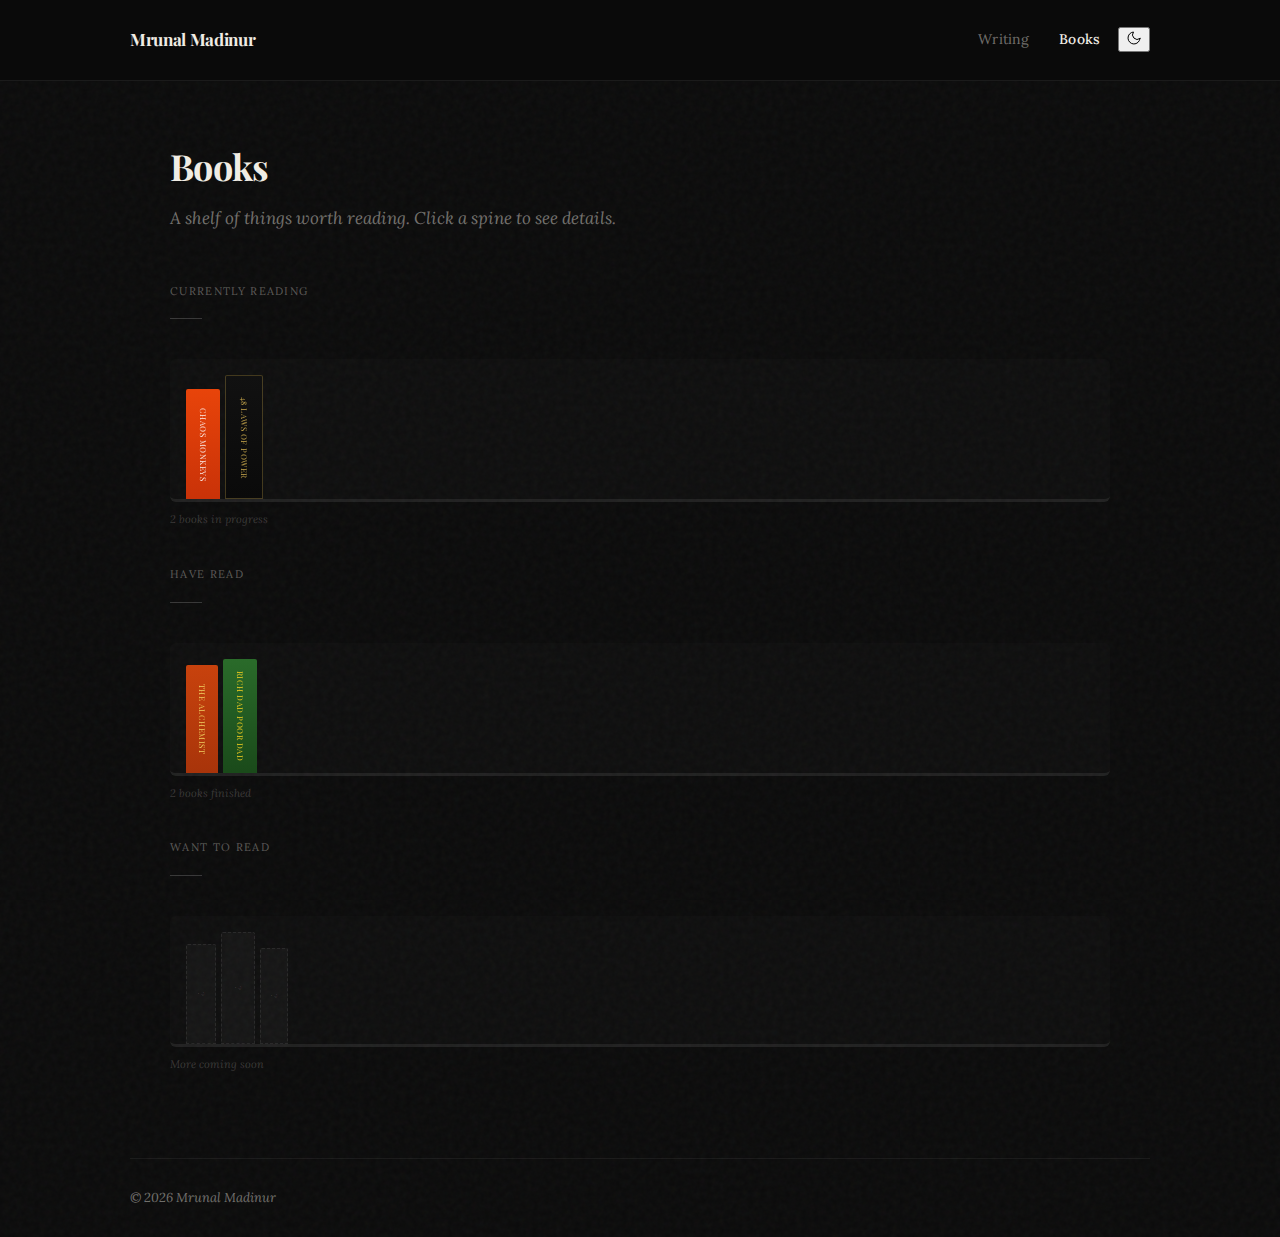
<file: books.html>
<!doctype html>
<html lang="en">
<head>
  <meta charset="utf-8">
  <meta name="viewport" content="width=device-width,initial-scale=1">
  <title>Books — Mrunal Madinur</title>
  <link rel="stylesheet" href="css/style.css">
  <link rel="icon" type="image/png" href="favicon.png?v=4">
  <style>
    /* ---- SHELF ---- */
    .shelf-wrap {
      padding: 16px 16px 0;
      background: rgba(255,255,255,0.015);
      border-radius: 6px;
      margin-bottom: 8px;
      border-bottom: 3px solid rgba(255,255,255,0.08);
    }
    .shelf {
      display: flex;
      gap: 5px;
      align-items: flex-end;
    }
    .shelf-hint {
      font-family: 'Lora', serif;
      font-size: 11px;
      color: rgba(240,236,228,0.2);
      font-style: italic;
      margin: 6px 0 36px;
    }

    /* ---- BOOK FLIP ---- */
    .book-flip {
      perspective: 600px;
      cursor: pointer;
      flex-shrink: 0;
      position: relative;
    }
    .book-inner {
      transform-style: preserve-3d;
      transition: transform 0.4s cubic-bezier(0.4, 0, 0.2, 1);
    }
    .book-flip:hover .book-inner {
      transform: rotateY(-25deg);
    }
    .book-spine-face {
      border-radius: 2px 2px 0 0;
      display: flex;
      align-items: center;
      justify-content: center;
      writing-mode: vertical-rl;
      text-orientation: mixed;
      font-family: 'Playfair Display', serif;
      font-size: 8px;
      letter-spacing: 0.06em;
    }

    /* ---- EMPTY SPINES ---- */
    .spine {
      position: relative;
      cursor: pointer;
      flex-shrink: 0;
    }
    .spine-inner {
      border-radius: 2px 2px 0 0;
      display: flex;
      align-items: center;
      justify-content: center;
      writing-mode: vertical-rl;
      text-orientation: mixed;
      font-family: 'Playfair Display', serif;
      font-size: 8px;
      letter-spacing: 0.06em;
    }
    .spine-empty .spine-inner {
      background: rgba(255,255,255,0.03);
      border: 1px dashed rgba(255,255,255,0.08);
      color: rgba(255,255,255,0.15);
    }

    /* ---- TOOLTIPS ---- */
    .tooltip {
      position: absolute;
      bottom: calc(100% + 8px);
      left: 50%;
      transform: translateX(-50%);
      background: #1a1a1a;
      border: 0.5px solid rgba(255,255,255,0.12);
      border-radius: 6px;
      padding: 10px 14px;
      white-space: nowrap;
      opacity: 0;
      pointer-events: none;
      transition: opacity 0.15s ease;
      z-index: 100;
    }
    .book-flip:hover .tooltip,
    .spine:hover .tooltip {
      opacity: 1;
    }
    .tooltip-title {
      font-family: 'Playfair Display', serif;
      font-size: 12px;
      font-weight: 700;
      color: #f0ece4;
      margin-bottom: 2px;
    }
    .tooltip-author {
      font-size: 11px;
      color: rgba(240,236,228,0.45);
      font-style: italic;
    }

    /* ---- MODAL OVERLAY ---- */
    .overlay {
      position: fixed;
      inset: 0;
      background: rgba(0,0,0,0.75);
      z-index: 9999;
      display: flex;
      align-items: center;
      justify-content: center;
      opacity: 0;
      pointer-events: none;
      transition: opacity 0.3s ease;
      backdrop-filter: blur(4px);
    }
    .overlay.active {
      opacity: 1;
      pointer-events: all;
    }
    .modal {
      background: #111;
      border: 0.5px solid rgba(255,255,255,0.1);
      border-radius: 12px;
      padding: 32px;
      max-width: 480px;
      width: 90%;
      display: flex;
      gap: 24px;
      align-items: flex-start;
      transform: scale(0.92) translateY(12px);
      transition: transform 0.3s cubic-bezier(0.34, 1.56, 0.64, 1);
      position: relative;
    }
    .overlay.active .modal {
      transform: scale(1) translateY(0);
    }
    @keyframes flipIn {
      from { transform: rotateY(-90deg); opacity: 0; }
      to   { transform: rotateY(0deg);   opacity: 1; }
    }
    .modal-cover {
      min-width: 90px;
      animation: flipIn 0.5s cubic-bezier(0.34, 1.56, 0.64, 1) forwards;
    }
    .modal-info { flex: 1; }
    .modal-title {
      font-family: 'Playfair Display', serif;
      font-size: 18px;
      font-weight: 700;
      color: #f0ece4;
      margin: 0 0 4px;
    }
    .modal-author {
      font-size: 13px;
      color: rgba(240,236,228,0.45);
      font-style: italic;
      margin: 0 0 14px;
    }
    .modal-desc {
      font-size: 13px;
      color: rgba(240,236,228,0.65);
      line-height: 1.7;
      margin: 0 0 16px;
    }
    .modal-quote {
      border-left: 2px solid rgba(255,255,255,0.15);
      padding-left: 12px;
      font-size: 12px;
      color: rgba(240,236,228,0.45);
      font-style: italic;
      line-height: 1.65;
    }
    .modal-close {
      position: absolute;
      top: 14px;
      right: 16px;
      background: none;
      border: none;
      color: rgba(255,255,255,0.3);
      font-size: 18px;
      cursor: pointer;
      transition: color 0.15s;
      line-height: 1;
    }
    .modal-close:hover { color: #f0ece4; }

    /* ---- LIGHT MODE ---- */
    html.light .shelf-wrap { background: rgba(0,0,0,0.02); border-bottom-color: rgba(0,0,0,0.1); }
    html.light .shelf-hint { color: rgba(0,0,0,0.3); }
    html.light .tooltip { background: #f5f2ec; border-color: rgba(0,0,0,0.1); }
    html.light .tooltip-title { color: #111; }
    html.light .tooltip-author { color: rgba(0,0,0,0.45); }
    html.light .modal { background: #f5f2ec; border-color: rgba(0,0,0,0.1); }
    html.light .modal-title { color: #111; }
    html.light .modal-author { color: rgba(0,0,0,0.45); }
    html.light .modal-desc { color: rgba(0,0,0,0.6); }
    html.light .modal-quote { color: rgba(0,0,0,0.4); border-left-color: rgba(0,0,0,0.15); }
    html.light .modal-close { color: rgba(0,0,0,0.3); }
    html.light .modal-close:hover { color: #111; }
  </style>
</head>
<body>

<header class="site-header">
  <div class="header-inner">
    <div class="brand">
      <a class="site-title" href="index.html">Mrunal Madinur</a>
    </div>
    <nav class="primary-nav" role="navigation" aria-label="Primary">
      <a href="index.html" class="nav-link">Writing</a>
      <a href="books.html" class="nav-link" aria-current="page">Books</a>
      <button class="theme-toggle" id="themeToggle" aria-label="Toggle light/dark mode">
        <svg id="themeIcon" xmlns="http://www.w3.org/2000/svg" width="16" height="16" viewBox="0 0 24 24" fill="none" stroke="currentColor" stroke-width="1.5" stroke-linecap="round">
          <path d="M21 12.79A9 9 0 1 1 11.21 3a7 7 0 0 0 9.79 9.79z"/>
        </svg>
      </button>
    </nav>
  </div>
</header>

<div class="container">
  <main>

    <h1 class="hero-title">Books</h1>
    <p class="lead">A shelf of things worth reading. Click a spine to see details.</p>

    <!-- CURRENTLY READING -->
    <p class="eyebrow">Currently reading</p>
    <div class="divider"></div>
    <div class="shelf-wrap">
      <div class="shelf">

        <div class="book-flip" onclick="openBook('chaos')">
          <div class="book-inner">
            <div class="book-spine-face" style="width:34px;height:110px;background:linear-gradient(180deg,#e8440a,#c93208);color:rgba(255,255,255,0.9);">CHAOS MONKEYS</div>
          </div>
          <div class="tooltip">
            <div class="tooltip-title">Chaos Monkeys</div>
            <div class="tooltip-author">Antonio Garcia Martinez</div>
          </div>
        </div>

        <div class="book-flip" onclick="openBook('laws')">
          <div class="book-inner">
            <div class="book-spine-face" style="width:38px;height:124px;background:linear-gradient(180deg,#111,#0a0a0a);color:#c9a84c;border:1px solid rgba(201,168,76,0.3);">48 LAWS OF POWER</div>
          </div>
          <div class="tooltip">
            <div class="tooltip-title">48 Laws of Power</div>
            <div class="tooltip-author">Robert Greene</div>
          </div>
        </div>

      </div>
    </div>
    <p class="shelf-hint">2 books in progress</p>

    <!-- HAVE READ -->
    <p class="eyebrow">Have read</p>
    <div class="divider"></div>
    <div class="shelf-wrap">
      <div class="shelf">

        <div class="book-flip" onclick="openBook('alchemist')">
          <div class="book-inner">
            <div class="book-spine-face" style="width:32px;height:108px;background:linear-gradient(180deg,#c8420d,#a8340a);color:#f0d060;">THE ALCHEMIST</div>
          </div>
          <div class="tooltip">
            <div class="tooltip-title">The Alchemist</div>
            <div class="tooltip-author">Paulo Coelho</div>
          </div>
        </div>

        <div class="book-flip" onclick="openBook('richdad')">
          <div class="book-inner">
            <div class="book-spine-face" style="width:34px;height:114px;background:linear-gradient(180deg,#2a6b2a,#1a4a1a);color:#f5d020;">RICH DAD POOR DAD</div>
          </div>
          <div class="tooltip">
            <div class="tooltip-title">Rich Dad Poor Dad</div>
            <div class="tooltip-author">Robert Kiyosaki</div>
          </div>
        </div>

      </div>
    </div>
    <p class="shelf-hint">2 books finished</p>

    <!-- WANT TO READ -->
    <p class="eyebrow">Want to read</p>
    <div class="divider"></div>
    <div class="shelf-wrap">
      <div class="shelf">
        <div class="spine spine-empty" tabindex="0">
          <div class="spine-inner" style="width:30px;height:100px;">?</div>
          <div class="tooltip"><div class="tooltip-title">Coming soon</div><div class="tooltip-author">Your next read</div></div>
        </div>
        <div class="spine spine-empty" tabindex="0">
          <div class="spine-inner" style="width:34px;height:112px;">?</div>
          <div class="tooltip"><div class="tooltip-title">Coming soon</div><div class="tooltip-author">Your next read</div></div>
        </div>
        <div class="spine spine-empty" tabindex="0">
          <div class="spine-inner" style="width:28px;height:96px;">?</div>
          <div class="tooltip"><div class="tooltip-title">Coming soon</div><div class="tooltip-author">Your next read</div></div>
        </div>
      </div>
    </div>
    <p class="shelf-hint">More coming soon</p>

  </main>
  <footer class="footer">
    <div>© 2026 Mrunal Madinur</div>
  </footer>
</div>

<!-- MODAL -->
<div class="overlay" id="overlay" onclick="closeBook(event)">
  <div class="modal" id="modal">
    <button class="modal-close" onclick="closeBook(null, true)">✕</button>
    <div class="modal-cover" id="modalCover"></div>
    <div class="modal-info">
      <div class="modal-title" id="modalTitle"></div>
      <div class="modal-author" id="modalAuthor"></div>
      <p class="modal-desc" id="modalDesc"></p>
      <div class="modal-quote" id="modalQuote"></div>
    </div>
  </div>
</div>

<!-- LIGHT / DARK MODE -->
<script>
  const toggle = document.getElementById('themeToggle');
  const icon = document.getElementById('themeIcon');
  const moonPath = '<path d="M21 12.79A9 9 0 1 1 11.21 3a7 7 0 0 0 9.79 9.79z"/>';
  const sunPath = '<circle cx="12" cy="12" r="5"/><line x1="12" y1="1" x2="12" y2="3"/><line x1="12" y1="21" x2="12" y2="23"/><line x1="4.22" y1="4.22" x2="5.64" y2="5.64"/><line x1="18.36" y1="18.36" x2="19.78" y2="19.78"/><line x1="1" y1="12" x2="3" y2="12"/><line x1="21" y1="12" x2="23" y2="12"/><line x1="4.22" y1="19.78" x2="5.64" y2="18.36"/><line x1="18.36" y1="5.64" x2="19.78" y2="4.22"/>';
  if (localStorage.getItem('theme') === 'light') {
    document.documentElement.classList.add('light');
    icon.innerHTML = sunPath;
  }
  toggle.addEventListener('click', () => {
    const isLight = document.documentElement.classList.toggle('light');
    localStorage.setItem('theme', isLight ? 'light' : 'dark');
    icon.innerHTML = isLight ? sunPath : moonPath;
  });
</script>

<!-- BOOK MODAL -->
<script>
  const books = {
    chaos: {
      title: 'Chaos Monkeys',
      author: 'Antonio Garcia Martinez',
      cover: 'images/chaos-monkeys.jpg',
      spine: 'linear-gradient(180deg,#e8440a,#c93208)',
      spineColor: 'rgba(255,255,255,0.9)',
      desc: 'A raw, insider account of Silicon Valley — startups, Facebook, and the chaos behind the curtain of the tech industry.',
      quote: '"In the tech industry, as in nature, chaos is not the exception. It is the rule."'
    },
    laws: {
      title: '48 Laws of Power',
      author: 'Robert Greene',
      cover: 'images/48-laws.jpg',
      spine: 'linear-gradient(180deg,#111,#0a0a0a)',
      spineColor: '#c9a84c',
      desc: 'A guide to power, strategy, and human nature. Greene distills 3,000 years of history into 48 timeless laws.',
      quote: '"Never outshine the master. Make those above you feel comfortably superior."'
    },
    alchemist: {
      title: 'The Alchemist',
      author: 'Paulo Coelho',
      cover: 'images/alchemist.jpg',
      spine: 'linear-gradient(180deg,#c8420d,#a8340a)',
      spineColor: '#f0d060',
      desc: 'A timeless story about following your dreams and listening to your heart. One of the most read books in history.',
      quote: '"When you want something, all the universe conspires in helping you to achieve it."'
    },
    richdad: {
      title: 'Rich Dad Poor Dad',
      author: 'Robert Kiyosaki',
      cover: 'images/rich-dad.jpg',
      spine: 'linear-gradient(180deg,#2a6b2a,#1a4a1a)',
      spineColor: '#f5d020',
      desc: 'A personal finance classic that challenges conventional thinking about money, assets, and building wealth.',
      quote: '"The poor and the middle class work for money. The rich have money work for them."'
    }
  };

  function openBook(id) {
    const b = books[id];
    const cover = document.getElementById('modalCover');
    cover.innerHTML = `<img src="${b.cover}"
      style="width:90px;height:130px;object-fit:cover;border-radius:3px;box-shadow:4px 4px 20px rgba(0,0,0,0.6);"
      onerror="this.outerHTML='<div style=\'width:90px;height:130px;background:${b.spine};border-radius:3px;box-shadow:4px 4px 20px rgba(0,0,0,0.6);display:flex;align-items:center;justify-content:center;writing-mode:vertical-rl;font-family:Playfair Display,serif;font-size:9px;color:${b.spineColor};letter-spacing:0.06em;padding:8px;text-align:center;\'>${b.title}</div>'">`;
    cover.style.animation = 'none';
    cover.offsetHeight;
    cover.style.animation = 'flipIn 0.5s cubic-bezier(0.34, 1.56, 0.64, 1) forwards';
    document.getElementById('modalTitle').textContent = b.title;
    document.getElementById('modalAuthor').textContent = b.author;
    document.getElementById('modalDesc').textContent = b.desc;
    document.getElementById('modalQuote').textContent = b.quote;
    document.getElementById('overlay').classList.add('active');
  }

  function closeBook(e, force) {
    if (force || (e && e.target === document.getElementById('overlay'))) {
      document.getElementById('overlay').classList.remove('active');
    }
  }
</script>

</body>
</html>
</file>
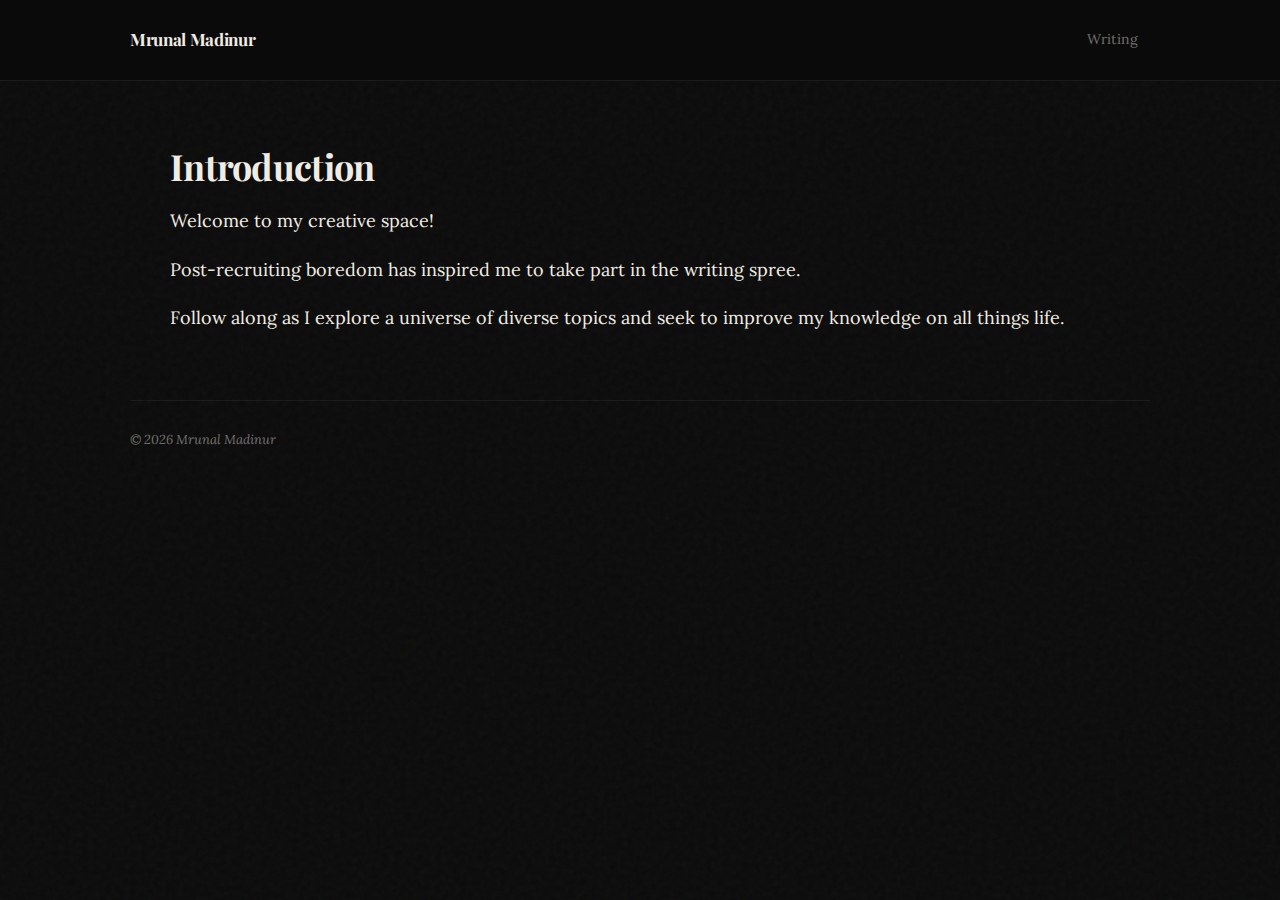
<file: posts/iconiq-internship.html>
<!doctype html>
<html lang="en">
<head>
  <meta charset="utf-8">
  <meta name="viewport" content="width=device-width,initial-scale=1">
  <title>Introduction — Mrunal Madinur</title>
  <link rel="stylesheet" href="../css/style.css">
</head>
<body>

<header class="site-header">
  <div class="header-inner">
    <div class="brand">
      <a class="site-title" href="../index.html">Mrunal Madinur</a>
    </div>

    <nav class="primary-nav">
      <a href="../index.html" class="nav-link">Writing</a>
    </nav>
  </div>
</header>

<div class="container">
  <main>
    <h1 class="hero-title">Introduction</h1>

    <!-- PASTE YOUR FULL POST BELOW -->
    <p>

<p>Welcome to my creative space!<p>

<p>Post-recruiting boredom has inspired me to take part in the writing spree.<p>

<p>Follow along as I explore a universe of diverse topics and seek to improve my knowledge on all things life.<p> 


    </p>

  </main>

  <footer class="footer">
    <div>© 2026 Mrunal Madinur</div>
  </footer>
</div>

</body>
</html>
</file>
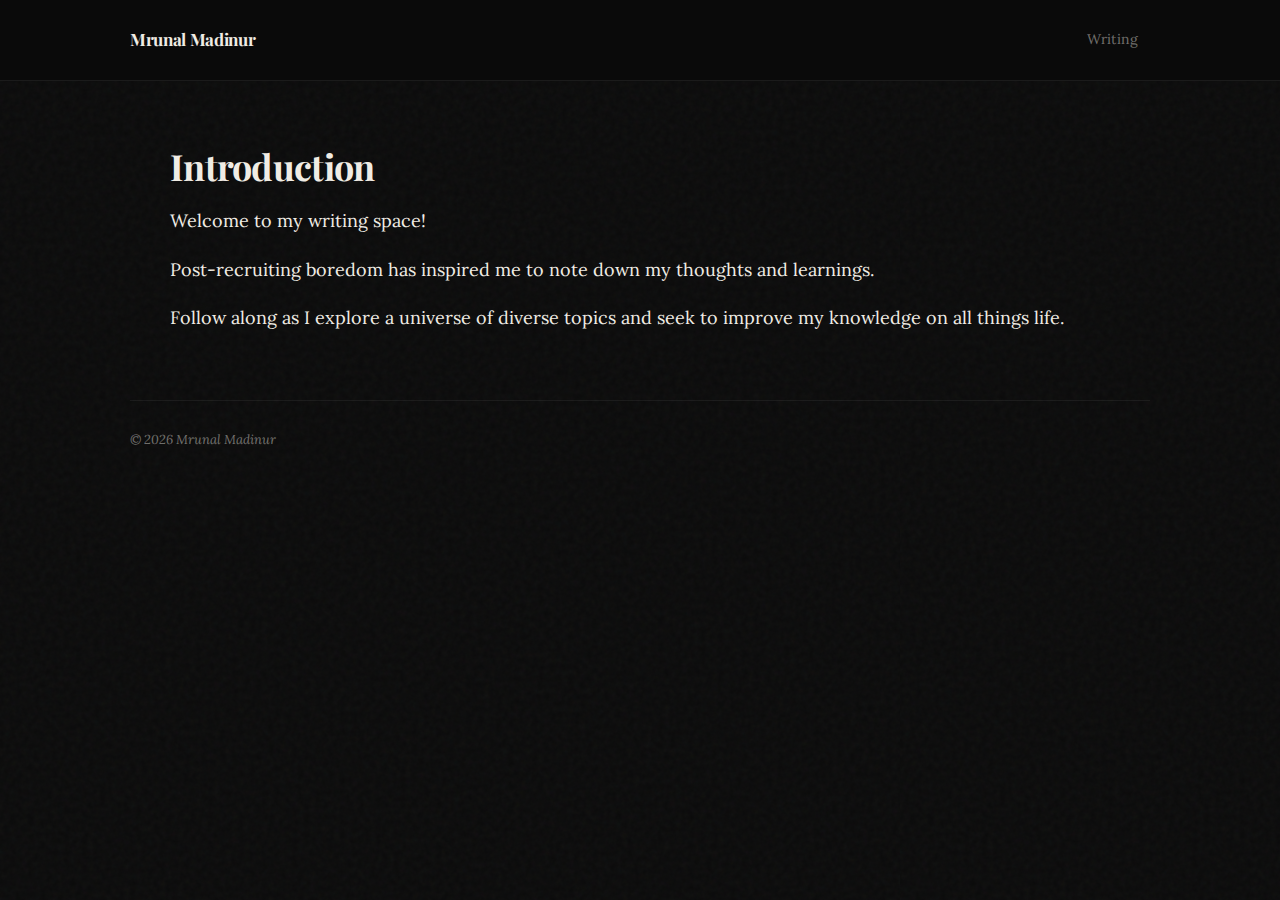
<file: posts/welcome.html>
<!doctype html>
<html lang="en">
<head>
  <meta charset="utf-8">
  <meta name="viewport" content="width=device-width,initial-scale=1">
  <title>Introduction — Mrunal Madinur</title>
  <link rel="stylesheet" href="../css/style.css">
</head>
<body>

<header class="site-header">
  <div class="header-inner">
    <div class="brand">
      <a class="site-title" href="../index.html">Mrunal Madinur</a>
    </div>

    <nav class="primary-nav">
      <a href="../index.html" class="nav-link">Writing</a>
    </nav>
  </div>
</header>

<div class="container">
  <main>
    <h1 class="hero-title">Introduction</h1>

    <!-- PASTE YOUR FULL POST BELOW -->
    <p>

<p>Welcome to my writing space!<p>

<p>Post-recruiting boredom has inspired me to note down my thoughts and learnings.<p>

<p>Follow along as I explore a universe of diverse topics and seek to improve my knowledge on all things life.<p> 


    </p>

  </main>

  <footer class="footer">
    <div>© 2026 Mrunal Madinur</div>
  </footer>
</div>

</body>
</html>
</file>
<file: css/style.css>
/* =========================================================
   Mrunal Madinur — Refined Editorial Layout
   ========================================================= */

@import url('https://fonts.googleapis.com/css2?family=Playfair+Display:wght@400;700&family=Lora:ital,wght@0,400;0,500;1,400&display=swap');


/* =========================================================
   ROOT VARIABLES
   ========================================================= */

:root {
  --maxw: 760px;
  --accent: #f0ece4;
  --muted: rgba(240, 236, 228, 0.45);
  --bg: #0a0a0a;

  font-size: 18px;
  line-height: 1.7;
}


/* =========================================================
   GLOBAL RESETS
   ========================================================= */

* {
  box-sizing: border-box;
}

html, body {
  height: 100%;
}

body {
  margin: 0;
  font-family: 'Lora', Georgia, serif;
  background-color: var(--bg);
  color: var(--accent);
  -webkit-font-smoothing: antialiased;
  -moz-osx-font-smoothing: grayscale;

  /* Subtle grain texture for depth */
  background-image: url("data:image/svg+xml,%3Csvg viewBox='0 0 200 200' xmlns='http://www.w3.org/2000/svg'%3E%3Cfilter id='n'%3E%3CfeTurbulence type='fractalNoise' baseFrequency='0.75' numOctaves='4' stitchTiles='stitch'/%3E%3C/filter%3E%3Crect width='100%25' height='100%25' filter='url(%23n)' opacity='0.04'/%3E%3C/svg%3E");
}


/* =========================================================
   MAIN PAGE WRAPPER
   ========================================================= */

.container {
  max-width: 1100px;
  margin: 0 auto;
  padding: 0 40px;
}


/* =========================================================
   HEADER
   ========================================================= */

.site-header {
  border-bottom: 1px solid rgba(255, 255, 255, 0.07);
  padding: 22px 0;
  background: var(--bg);
}

.header-inner {
  display: flex;
  justify-content: space-between;
  align-items: center;
  padding: 0 40px;
  max-width: 1100px;
  margin: 0 auto;
}


/* =========================================================
   BRANDING
   ========================================================= */

.brand {
  display: flex;
  flex-direction: column;
}

.site-title {
  font-family: 'Playfair Display', serif;
  font-size: 17px;
  font-weight: 700;
  text-decoration: none;
  color: var(--accent);
  letter-spacing: -0.02em;
}

.site-sub {
  font-family: 'Lora', serif;
  font-size: 12px;
  color: var(--muted);
  margin-top: 3px;
  font-style: italic;
  letter-spacing: 0.04em;
}


/* =========================================================
   NAVIGATION
   ========================================================= */

.primary-nav {
  display: flex;
  gap: 6px;
  align-items: center;
  flex-wrap: wrap;
}

.nav-link {
  font-family: 'Lora', serif;
  font-size: 14px;
  color: var(--muted);
  text-decoration: none;
  padding: 6px 12px;
  border-radius: 6px;
  transition: color 0.18s ease, background 0.18s ease, transform 0.12s ease;
  letter-spacing: 0.01em;
}

.nav-link:hover,
.nav-link:focus {
  color: var(--accent);
  background: rgba(255, 255, 255, 0.06);
  transform: translateY(-1px);
  outline: none;
}

.nav-link[aria-current="page"] {
  color: var(--accent);
  font-weight: 500;
  background: none;
}


/* =========================================================
   MAIN CONTENT AREA
   ========================================================= */

main, .content {
  padding: 64px 40px 48px;
  max-width: 1100px;
  margin: 0 auto;
}


/* =========================================================
   EYEBROW LABEL (small uppercase label above headlines)
   Add <p class="eyebrow"> above your hero title
   ========================================================= */

.eyebrow {
  font-family: 'Lora', serif;
  font-size: 11px;
  letter-spacing: 0.12em;
  color: rgba(240, 236, 228, 0.35);
  text-transform: uppercase;
  margin: 0 0 18px 0;
}


/* =========================================================
   POST / PAGE TITLE
   ========================================================= */

.hero-title {
  font-family: 'Playfair Display', serif;
  font-size: 36px;
  margin: 0 0 16px 0;
  font-weight: 700;
  color: var(--accent);
  line-height: 1.2;
  letter-spacing: -0.02em;
}


/* =========================================================
   LEAD TEXT
   ========================================================= */

.lead {
  font-family: 'Lora', serif;
  font-size: 17px;
  margin: 0 0 48px 0;
  color: var(--muted);
  line-height: 1.75;
  font-style: italic;
  max-width: 560px;
}


/* =========================================================
   THIN DIVIDER (optional, place before article list)
   Add <div class="divider"></div> in your HTML
   ========================================================= */

.divider {
  width: 32px;
  height: 1px;
  background: rgba(255, 255, 255, 0.18);
  margin: 0 0 40px 0;
}


/* =========================================================
   ARTICLE LIST (Homepage)
   ========================================================= */

.article-list {
  list-style: none;
  padding: 0;
  margin: 0;
}

.article-list li {
  padding: 22px 0;
  border-bottom: 1px solid rgba(255, 255, 255, 0.06);
  display: flex;
  justify-content: space-between;
  align-items: baseline;
  gap: 24px;
}

.article-list li:first-child {
  border-top: 1px solid rgba(255, 255, 255, 0.06);
}

.article-list a {
  font-family: 'Playfair Display', serif;
  font-size: 18px;
  font-weight: 400;
  color: var(--accent);
  text-decoration: none;
  display: inline-block;
  position: relative;
  letter-spacing: -0.01em;
}

/* Smooth underline on hover instead of opacity shift */
.article-list a::after {
  content: '';
  position: absolute;
  bottom: -1px;
  left: 0;
  width: 0;
  height: 1px;
  background: rgba(240, 236, 228, 0.45);
  transition: width 0.22s ease;
}

.article-list a:hover::after {
  width: 100%;
}

/* Optional tag/category below each title */
.article-tag {
  font-family: 'Lora', serif;
  font-size: 11px;
  letter-spacing: 0.08em;
  color: rgba(240, 236, 228, 0.28);
  text-transform: uppercase;
  margin-top: 5px;
}

.article-date {
  font-family: 'Lora', serif;
  font-size: 12px;
  color: var(--muted);
  white-space: nowrap;
  font-style: italic;
  flex-shrink: 0;
}


/* =========================================================
   FOOTER
   ========================================================= */

.footer {
  border-top: 1px solid rgba(255, 255, 255, 0.06);
  padding: 28px 0;
  font-family: 'Lora', serif;
  font-size: 13px;
  color: var(--muted);
  font-style: italic;
}


/* =========================================================
   RESPONSIVE (Mobile)
   ========================================================= */

@media (max-width: 820px) {

  .header-inner {
    flex-direction: column;
    align-items: flex-start;
    gap: 12px;
  }

  .site-title {
    font-size: 18px;
  }

  .primary-nav {
    width: 100%;
    justify-content: flex-start;
    gap: 4px 8px;
  }

  .nav-link {
    padding: 5px 8px;
  }

  main, .content {
    padding: 32px 0;
  }

  .hero-title {
    font-size: 26px;
  }

  .lead {
    font-size: 15px;
  }

  .article-list li {
    flex-direction: column;
    gap: 6px;
  }

  .article-date {
    font-size: 11px;
  }
}


/* =========================================================
   ACCESSIBILITY
   ========================================================= */

a:focus {
  outline: 2px solid rgba(255, 255, 255, 0.3);
  outline-offset: 4px;
}

/* =========================================================
   TWO-COLUMN LAYOUT
   ========================================================= */

.two-col {
  display: grid;
  grid-template-columns: 1fr 200px;
  gap: 48px;
  align-items: start;
}

.col-main {
  min-width: 0;
}


/* =========================================================
   SIDEBAR
   ========================================================= */

.col-sidebar {
  border-left: 1px solid rgba(255, 255, 255, 0.06);
  padding-left: 28px;
  padding-top: 4px;
}

.sidebar-avatar {
  width: 44px;
  height: 44px;
  border-radius: 50%;
  background: rgba(255, 255, 255, 0.07);
  display: flex;
  align-items: center;
  justify-content: center;
  font-family: 'Playfair Display', serif;
  font-size: 14px;
  color: #f0ece4;
  margin-bottom: 14px;
}

.sidebar-bio {
  font-family: 'Lora', serif;
  font-size: 13px;
  color: rgba(240, 236, 228, 0.42);
  font-style: italic;
  line-height: 1.7;
  margin: 0 0 18px 0;
}

.sidebar-label {
  font-family: 'Lora', serif;
  font-size: 10px;
  letter-spacing: 0.1em;
  text-transform: uppercase;
  color: rgba(240, 236, 228, 0.25);
  margin-bottom: 8px;
}

.sidebar-link {
  display: block;
  font-family: 'Lora', serif;
  font-size: 13px;
  color: rgba(240, 236, 228, 0.45);
  text-decoration: none;
  margin-bottom: 6px;
  transition: color 0.16s ease;
}

.sidebar-link:hover {
  color: #f0ece4;
}

/* =========================================================
   RESPONSIVE — stack sidebar below on mobile
   ========================================================= */

@media (max-width: 820px) {
  .two-col {
    grid-template-columns: 1fr;
    gap: 40px;
  }

  .col-sidebar {
    border-left: none;
    border-top: 1px solid rgba(255, 255, 255, 0.06);
    padding-left: 0;
    padding-top: 28px;
  }
}
</file>
